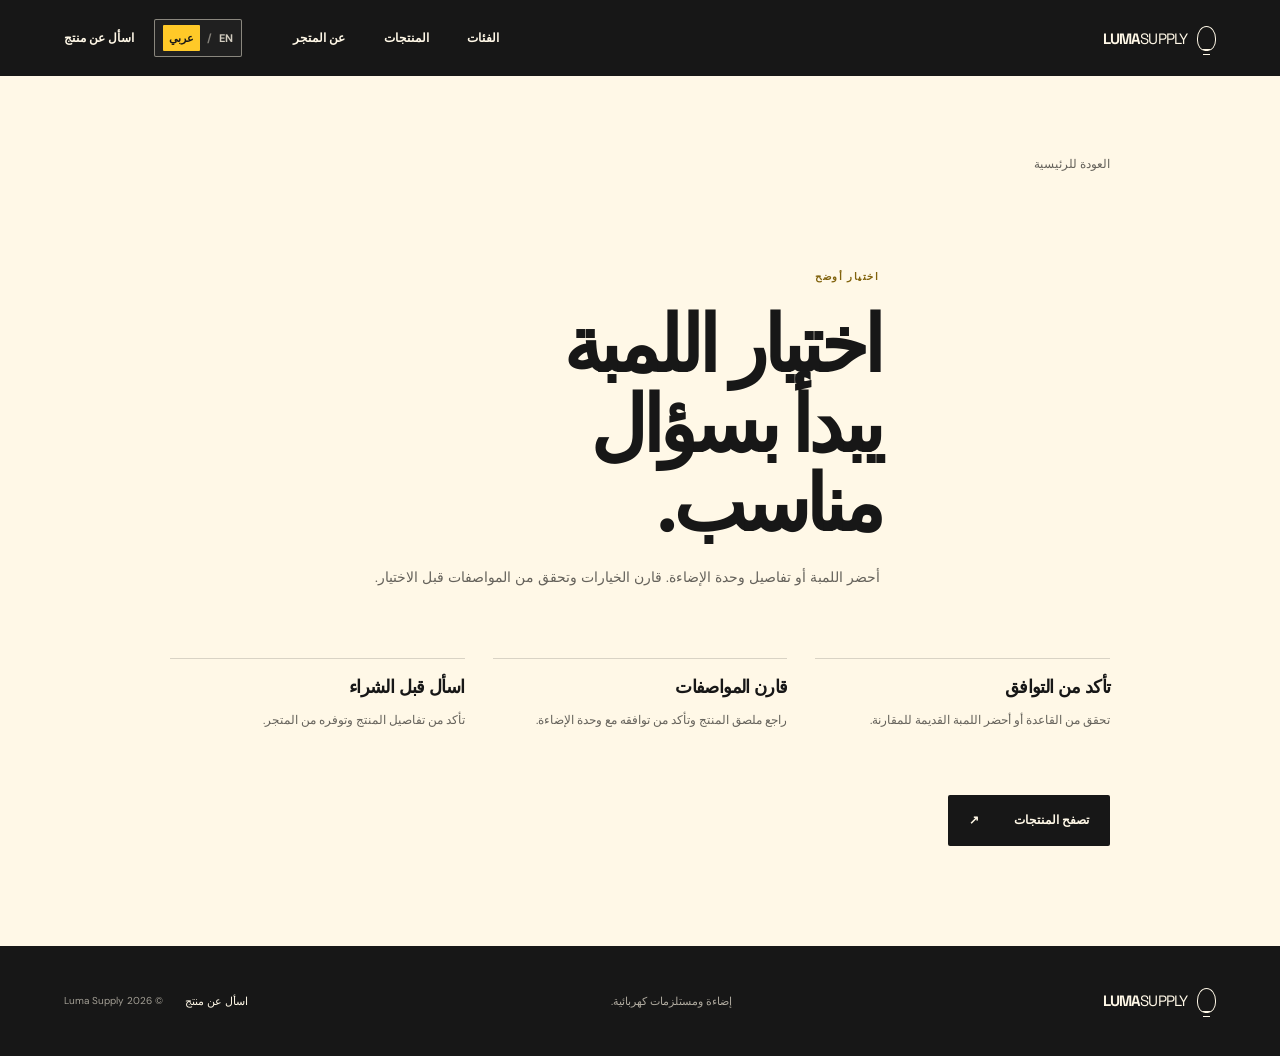
<file: about.html>
<!doctype html>
<html lang="ar" dir="rtl">
  <head>
    <meta charset="utf-8">
    <meta name="viewport" content="width=device-width, initial-scale=1">
    <meta name="theme-color" content="#ffc928">
    <title>عن المتجر | Luma Supply</title>
    <link rel="preload" href="assets/fonts/space-grotesk-latin.woff2" as="font" type="font/woff2" crossorigin>
    <link rel="preload" href="assets/fonts/dm-sans-latin.woff2" as="font" type="font/woff2" crossorigin>
    <link rel="stylesheet" href="styles.css">
    <script src="script.js" defer></script>
  </head>
  <body class="inner-page">
    <header class="site-header inner-header">
      <a class="wordmark" href="index.html" aria-label="الرئيسية | Luma Supply" data-i18n-attr="aria-label:homeLabel"><span class="wordmark-icon" aria-hidden="true"></span><span>LUMA<span class="wordmark-light">SUPPLY</span></span></a>
      <nav class="desktop-nav" aria-label="التنقل الرئيسي" data-i18n-attr="aria-label:navLabel"><a href="categories.html" data-i18n="navCategories">الفئات</a><a href="products.html" data-i18n="navProducts">المنتجات</a><a href="about.html" data-i18n="navAbout">عن المتجر</a></nav>
      <div class="header-actions"><button class="language-toggle" type="button" aria-label="Switch language to English" aria-pressed="false" data-i18n-attr="aria-label:languageLabel"><span class="language-current" aria-hidden="true">عربي</span><span class="language-divider" aria-hidden="true">/</span><span class="language-next" aria-hidden="true">EN</span></button><a class="header-link" href="contact.html" data-i18n="navContact">اسأل عن منتج <span aria-hidden="true">↗</span></a></div>
      <button class="menu-toggle" type="button" aria-expanded="false" aria-controls="mobile-nav" aria-label="فتح القائمة" data-i18n-attr="aria-label:menuLabel"><span></span><span></span></button>
      <nav class="mobile-nav" id="mobile-nav" aria-label="التنقل" data-i18n-attr="aria-label:navLabel" hidden><a href="categories.html" data-i18n="navCategories">الفئات</a><a href="products.html" data-i18n="navProducts">المنتجات</a><a href="about.html" data-i18n="navAbout">عن المتجر</a><a href="contact.html" data-i18n="navContact">اسأل عن منتج</a></nav>
    </header>
    <main id="main" class="inner-main">
      <a class="back-link" href="index.html" data-i18n="backHome">العودة للرئيسية</a>
      <section class="inner-intro about-page-intro">
        <p class="eyebrow" data-i18n="aboutEyebrow">اختيار أوضح</p>
        <h1 data-i18n="aboutTitle">اختيار اللمبة<br>يبدأ بسؤال<br>مناسب.</h1>
        <p data-i18n="aboutDescription">أحضر اللمبة أو تفاصيل وحدة الإضاءة. قارن الخيارات وتحقق من المواصفات قبل الاختيار.</p>
      </section>
      <section class="about-points">
        <article><h2 data-i18n="reasonFit">تأكد من التوافق</h2><p data-i18n="guideFittingText">تحقق من القاعدة أو أحضر اللمبة القديمة للمقارنة.</p></article>
        <article><h2 data-i18n="reasonDetails">قارن المواصفات</h2><p data-i18n="guideFixtureText">راجع ملصق المنتج وتأكد من توافقه مع وحدة الإضاءة.</p></article>
        <article><h2 data-i18n="reasonAsk">اسأل قبل الشراء</h2><p data-i18n="reasonAskText">تأكد من تفاصيل المنتج وتوفره من المتجر.</p></article>
      </section>
      <a class="button button-dark" href="products.html"><span data-i18n="shopProducts">تسوّق المنتجات</span><span aria-hidden="true">↗</span></a>
    </main>
    <footer class="site-footer inner-footer"><a class="wordmark footer-mark" href="index.html" aria-label="الرئيسية | Luma Supply" data-i18n-attr="aria-label:homeLabel"><span class="wordmark-icon" aria-hidden="true"></span><span>LUMA<span class="wordmark-light">SUPPLY</span></span></a><p data-i18n="footerDescription">إضاءة ومستلزمات كهربائية.</p><a href="contact.html" data-i18n="navContact">اسأل عن منتج</a><small>© <span id="year"></span> Luma Supply</small></footer>
  </body>
</html>
</file>
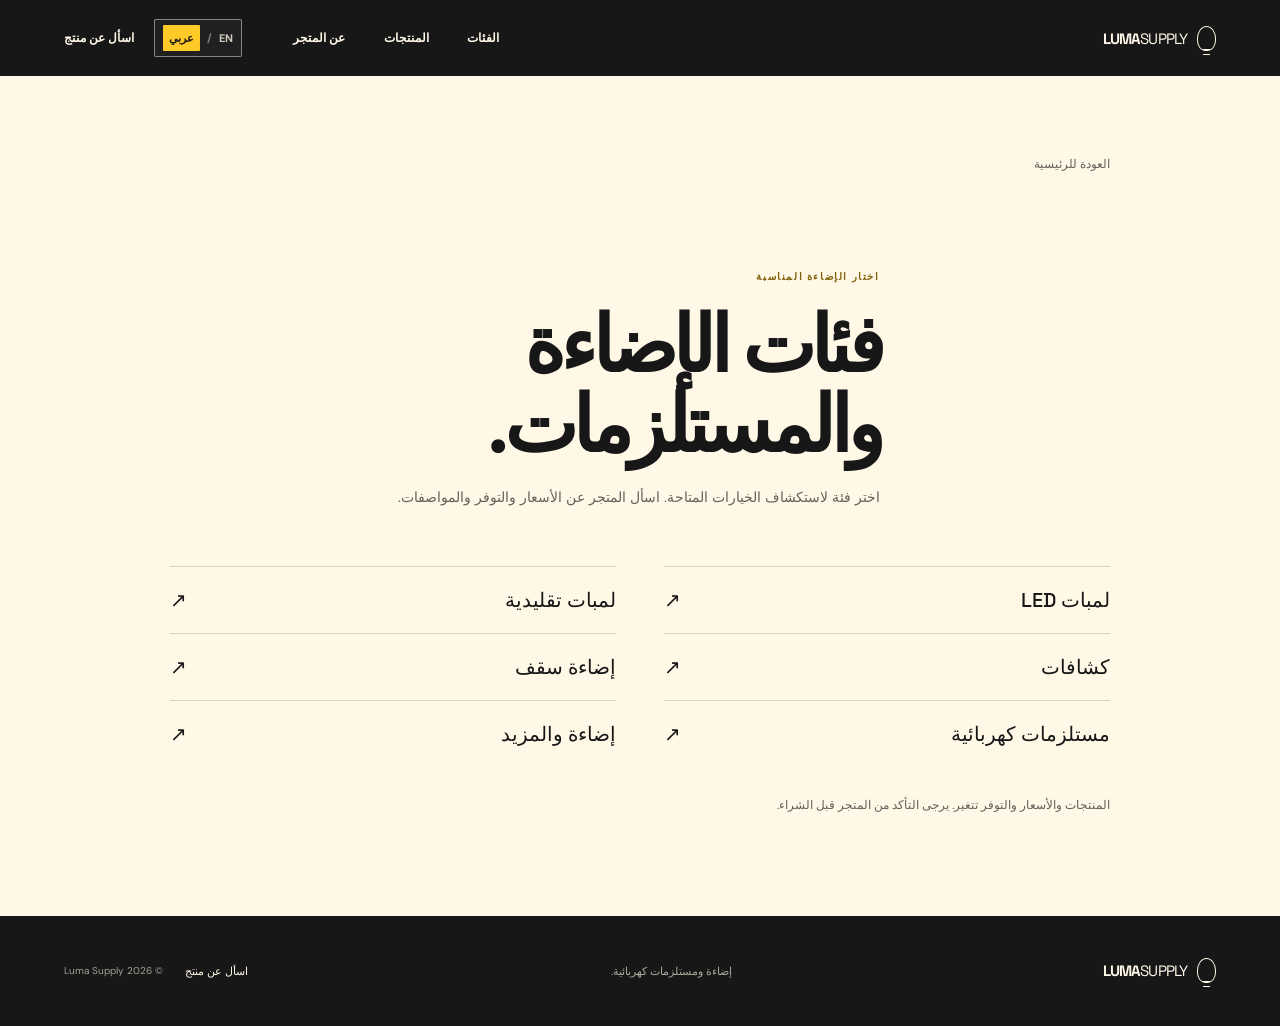
<file: categories.html>
<!doctype html>
<html lang="ar" dir="rtl">
  <head>
    <meta charset="utf-8">
    <meta name="viewport" content="width=device-width, initial-scale=1">
    <meta name="theme-color" content="#ffc928">
    <title>الفئات | Luma Supply</title>
    <link rel="preload" href="assets/fonts/space-grotesk-latin.woff2" as="font" type="font/woff2" crossorigin>
    <link rel="preload" href="assets/fonts/dm-sans-latin.woff2" as="font" type="font/woff2" crossorigin>
    <link rel="stylesheet" href="styles.css">
    <script src="script.js" defer></script>
  </head>
  <body class="inner-page">
    <header class="site-header inner-header">
      <a class="wordmark" href="index.html" aria-label="الرئيسية | Luma Supply" data-i18n-attr="aria-label:homeLabel"><span class="wordmark-icon" aria-hidden="true"></span><span>LUMA<span class="wordmark-light">SUPPLY</span></span></a>
      <nav class="desktop-nav" aria-label="التنقل الرئيسي" data-i18n-attr="aria-label:navLabel">
        <a href="categories.html" data-i18n="navCategories">الفئات</a><a href="products.html" data-i18n="navProducts">المنتجات</a><a href="about.html" data-i18n="navAbout">عن المتجر</a>
      </nav>
      <div class="header-actions"><button class="language-toggle" type="button" aria-label="Switch language to English" aria-pressed="false" data-i18n-attr="aria-label:languageLabel"><span class="language-current" aria-hidden="true">عربي</span><span class="language-divider" aria-hidden="true">/</span><span class="language-next" aria-hidden="true">EN</span></button><a class="header-link" href="contact.html" data-i18n="navContact">اسأل عن منتج <span aria-hidden="true">↗</span></a></div>
      <button class="menu-toggle" type="button" aria-expanded="false" aria-controls="mobile-nav" aria-label="فتح القائمة" data-i18n-attr="aria-label:menuLabel"><span></span><span></span></button>
      <nav class="mobile-nav" id="mobile-nav" aria-label="التنقل" data-i18n-attr="aria-label:navLabel" hidden><a href="categories.html" data-i18n="navCategories">الفئات</a><a href="products.html" data-i18n="navProducts">المنتجات</a><a href="about.html" data-i18n="navAbout">عن المتجر</a><a href="contact.html" data-i18n="navContact">اسأل عن منتج</a></nav>
    </header>
    <main id="main" class="inner-main">
      <a class="back-link" href="index.html" data-i18n="backHome">العودة للرئيسية</a>
      <section class="inner-intro">
        <p class="eyebrow" data-i18n="categoriesEyebrow">اختار الإضاءة المناسبة</p>
        <h1 data-i18n="categoriesPageTitle">فئات الإضاءة<br>والمستلزمات.</h1>
        <p data-i18n="categoriesPageDescription">اختر فئة لاستكشاف الخيارات المتاحة. اسأل المتجر عن الأسعار والتوفر والمواصفات.</p>
      </section>
      <section class="simple-category-list" aria-label="الفئات" data-i18n-attr="aria-label:categoriesEyebrow">
        <a href="products.html?category=led"><span data-i18n="categoryLed">لمبات LED</span><span aria-hidden="true">↗</span></a>
        <a href="products.html?category=traditional"><span data-i18n="categoryTraditional">لمبات تقليدية</span><span aria-hidden="true">↗</span></a>
        <a href="products.html?category=spotlights"><span data-i18n="categorySpotlights">كشافات</span><span aria-hidden="true">↗</span></a>
        <a href="products.html?category=ceiling"><span data-i18n="categoryCeiling">إضاءة سقف</span><span aria-hidden="true">↗</span></a>
        <a href="products.html?category=accessories"><span data-i18n="categoryAccessories">مستلزمات كهربائية</span><span aria-hidden="true">↗</span></a>
        <a href="products.html?category=lighting"><span data-i18n="categoryLighting">إضاءة والمزيد</span><span aria-hidden="true">↗</span></a>
      </section>
      <p class="availability-note" data-i18n="availabilityNote">المنتجات والأسعار والتوفر تتغير. يرجى التأكد من المتجر قبل الشراء.</p>
    </main>
    <footer class="site-footer inner-footer"><a class="wordmark footer-mark" href="index.html" aria-label="الرئيسية | Luma Supply" data-i18n-attr="aria-label:homeLabel"><span class="wordmark-icon" aria-hidden="true"></span><span>LUMA<span class="wordmark-light">SUPPLY</span></span></a><p data-i18n="footerDescription">إضاءة ومستلزمات كهربائية.</p><a href="contact.html" data-i18n="navContact">اسأل عن منتج</a><small>© <span id="year"></span> Luma Supply</small></footer>
  </body>
</html>
</file>
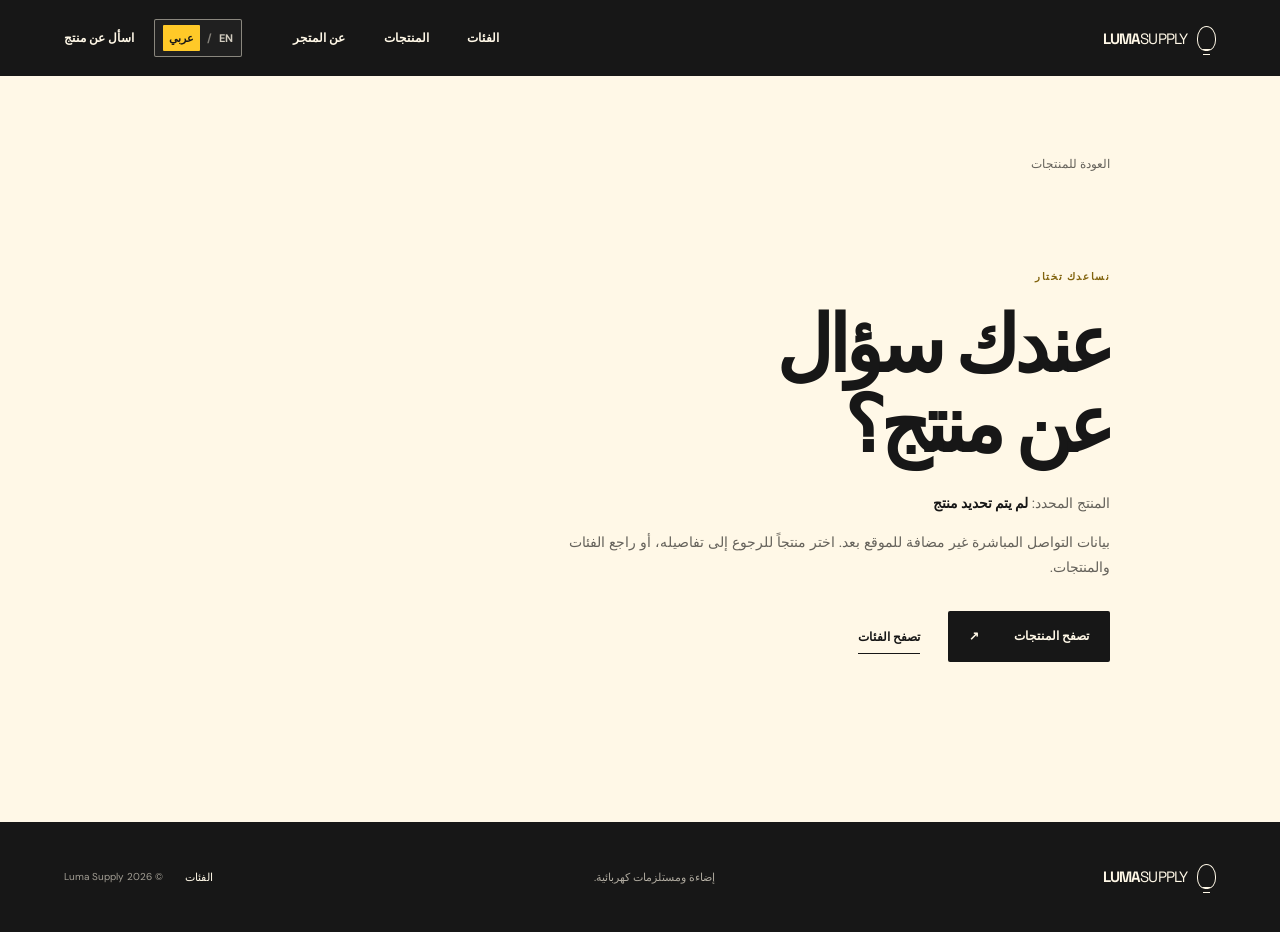
<file: contact.html>
<!doctype html>
<html lang="ar" dir="rtl">
  <head>
    <meta charset="utf-8">
    <meta name="viewport" content="width=device-width, initial-scale=1">
    <meta name="theme-color" content="#ffc928">
    <title>استفسار عن منتج | Luma Supply</title>
    <link rel="preload" href="assets/fonts/space-grotesk-latin.woff2" as="font" type="font/woff2" crossorigin>
    <link rel="preload" href="assets/fonts/dm-sans-latin.woff2" as="font" type="font/woff2" crossorigin>
    <link rel="stylesheet" href="styles.css">
    <script src="script.js" defer></script>
  </head>
  <body class="inner-page">
    <header class="site-header inner-header">
      <a class="wordmark" href="index.html" aria-label="الرئيسية | Luma Supply" data-i18n-attr="aria-label:homeLabel"><span class="wordmark-icon" aria-hidden="true"></span><span>LUMA<span class="wordmark-light">SUPPLY</span></span></a>
      <nav class="desktop-nav" aria-label="التنقل الرئيسي" data-i18n-attr="aria-label:navLabel"><a href="categories.html" data-i18n="navCategories">الفئات</a><a href="products.html" data-i18n="navProducts">المنتجات</a><a href="about.html" data-i18n="navAbout">عن المتجر</a></nav>
      <div class="header-actions"><button class="language-toggle" type="button" aria-label="Switch language to English" aria-pressed="false" data-i18n-attr="aria-label:languageLabel"><span class="language-current" aria-hidden="true">عربي</span><span class="language-divider" aria-hidden="true">/</span><span class="language-next" aria-hidden="true">EN</span></button><a class="header-link" href="contact.html" data-i18n="navContact">اسأل عن منتج <span aria-hidden="true">↗</span></a></div>
      <button class="menu-toggle" type="button" aria-expanded="false" aria-controls="mobile-nav" aria-label="فتح القائمة" data-i18n-attr="aria-label:menuLabel"><span></span><span></span></button>
      <nav class="mobile-nav" id="mobile-nav" aria-label="التنقل" data-i18n-attr="aria-label:navLabel" hidden><a href="categories.html" data-i18n="navCategories">الفئات</a><a href="products.html" data-i18n="navProducts">المنتجات</a><a href="about.html" data-i18n="navAbout">عن المتجر</a><a href="contact.html" data-i18n="navContact">اسأل عن منتج</a></nav>
    </header>
    <main id="main" class="inner-main">
      <a class="back-link" href="products.html" data-i18n="backProducts">العودة للمنتجات</a>
      <section class="contact-page">
        <p class="eyebrow" data-i18n="contactEyebrow">نساعدك تختار</p>
        <h1 data-i18n="contactTitle">عندك سؤال<br>عن منتج؟</h1>
        <p class="contact-product-line"><span data-i18n="selectedProduct">المنتج المحدد</span>: <strong id="contact-product" data-i18n="noProductSelected">لم يتم تحديد منتج</strong></p>
        <p data-i18n="contactPageDescription">بيانات التواصل المباشرة غير مضافة للموقع بعد. اختر منتجاً للرجوع إلى تفاصيله، أو راجع الفئات والمنتجات.</p>
        <div class="page-actions"><a class="button button-dark" href="products.html"><span data-i18n="browseProducts">تصفح المنتجات</span><span aria-hidden="true">↗</span></a><a class="text-link" href="categories.html" data-i18n="browseCategories">تصفح الفئات <span aria-hidden="true">↗</span></a></div>
      </section>
    </main>
    <footer class="site-footer inner-footer"><a class="wordmark footer-mark" href="index.html" aria-label="الرئيسية | Luma Supply" data-i18n-attr="aria-label:homeLabel"><span class="wordmark-icon" aria-hidden="true"></span><span>LUMA<span class="wordmark-light">SUPPLY</span></span></a><p data-i18n="footerDescription">إضاءة ومستلزمات كهربائية.</p><a href="categories.html" data-i18n="navCategories">الفئات</a><small>© <span id="year"></span> Luma Supply</small></footer>
  </body>
</html>
</file>
<file: styles.css>
@font-face {
  font-family: "DM Sans";
  font-style: normal;
  font-weight: 400 700;
  font-display: swap;
  src: url("assets/fonts/dm-sans-latin.woff2") format("woff2");
}

@font-face {
  font-family: "Space Grotesk";
  font-style: normal;
  font-weight: 400 700;
  font-display: swap;
  src: url("assets/fonts/space-grotesk-latin.woff2") format("woff2");
}

:root {
  color-scheme: light;
  --yellow: #ffc928;
  --gold: #f5a900;
  --cream: #fff8e7;
  --ink: #171717;
  --white: #fff;
  --muted: #65625b;
  --line: rgb(23 23 23 / 16%);
  --display: "Space Grotesk", "Arial", sans-serif;
  --body: "DM Sans", "Arial", sans-serif;
  --radius: 2px;
}

* { box-sizing: border-box; }
html { scroll-behavior: smooth; }
html {
  scrollbar-color: var(--gold) var(--ink);
  scrollbar-width: thin;
}
html::-webkit-scrollbar { width: 10px; }
html::-webkit-scrollbar-track { background: var(--ink); }
html::-webkit-scrollbar-thumb {
  border: 2px solid var(--ink);
  border-radius: 999px;
  background: var(--yellow);
}
body {
  margin: 0;
  background: var(--cream);
  color: var(--ink);
  font-family: var(--body);
  -webkit-font-smoothing: antialiased;
}
a { color: inherit; text-decoration: none; }
button { font: inherit; }
img { display: block; width: 100%; }
.sr-only, .skip-link:not(:focus) {
  position: absolute;
  width: 1px;
  height: 1px;
  padding: 0;
  margin: -1px;
  overflow: hidden;
  clip: rect(0, 0, 0, 0);
  white-space: nowrap;
  border: 0;
}
.skip-link:focus {
  position: fixed;
  inset: 12px auto auto 12px;
  z-index: 20;
  padding: 12px 16px;
  background: var(--yellow);
  color: var(--ink);
}

.scrollbar-art {
  --scrollbar-top: 42px;
  --scrollbar-bottom: 42px;
  position: fixed;
  z-index: 6;
  top: var(--scrollbar-top);
  right: 13px;
  bottom: var(--scrollbar-bottom);
  width: 22px;
  pointer-events: none;
}
.scrollbar-track, .scrollbar-progress {
  position: absolute;
  top: 0;
  bottom: 0;
  left: 10px;
  width: 2px;
  border-radius: 2px;
}
.scrollbar-track {
  background: rgb(255 248 231 / 28%);
}
.scrollbar-progress {
  bottom: auto;
  height: 100%;
  transform: scaleY(0);
  transform-origin: top;
  background: var(--yellow);
  box-shadow: 0 0 12px rgb(255 201 40 / 70%);
  animation: scroll-line-fill linear both;
  animation-timeline: scroll(root block);
  animation-range: 0% 91%;
}
.scrollbar-bulb {
  position: absolute;
  top: 0;
  left: 1px;
  display: grid;
  place-items: center;
  width: 20px;
  height: 28px;
  border: 1px solid rgb(255 248 231 / 76%);
  border-radius: 50% 50% 45% 45%;
  background: radial-gradient(ellipse at 38% 30%, #fff8df 0 10%, var(--yellow) 48%, var(--gold) 100%);
  box-shadow: 0 0 10px rgb(255 201 40 / 62%), 0 0 24px rgb(255 201 40 / 30%);
  animation: scroll-bulb-travel linear both;
  animation-timeline: scroll(root block);
  animation-range: 0% 91%;
}
.scrollbar-bulb::after {
  content: "";
  position: absolute;
  bottom: -5px;
  width: 8px;
  height: 5px;
  border-radius: 1px 1px 2px 2px;
  background: repeating-linear-gradient(0deg, #5e4510 0 1px, #b27b05 1px 2px);
}
.scrollbar-filament {
  width: 4px;
  height: 9px;
  border-right: 1px solid #fff9db;
  border-left: 1px solid #fff9db;
  filter: drop-shadow(0 0 2px #fff3ae);
}
@keyframes scroll-line-fill {
  to { transform: scaleY(1); }
}
@keyframes scroll-bulb-travel {
  to { transform: translateY(calc(100dvh - var(--scrollbar-top) - var(--scrollbar-bottom) - 28px)); }
}

.site-header {
  position: absolute;
  z-index: 5;
  inset: 0 0 auto;
  display: grid;
  grid-template-columns: 1fr auto auto;
  column-gap: clamp(20px, 2vw, 30px);
  align-items: center;
  min-height: 76px;
  padding: 0 clamp(22px, 5vw, 76px);
  color: var(--cream);
}
.wordmark {
  display: inline-flex;
  align-items: center;
  gap: 10px;
  width: max-content;
  font: 700 15px var(--display);
  letter-spacing: -.06em;
}
.wordmark-light { font-weight: 400; }
.wordmark-icon {
  width: 19px;
  height: 25px;
  border: 1.5px solid currentColor;
  border-radius: 50% 50% 43% 43%;
  position: relative;
}
.wordmark-icon::after {
  content: "";
  position: absolute;
  left: 5px;
  bottom: -5px;
  width: 7px;
  height: 4px;
  border-top: 1.5px solid currentColor;
  border-bottom: 1.5px solid currentColor;
}
.wordmark img { width: 170px; height: auto; }
.desktop-nav {
  display: flex;
  gap: clamp(22px, 3vw, 48px);
  padding-inline-end: clamp(18px, 2vw, 28px);
}
.header-actions {
  display: flex;
  align-items: center;
  justify-self: end;
  gap: 20px;
}
.desktop-nav a, .header-link {
  font-size: 12px;
  font-weight: 600;
  transition: opacity .2s ease;
}
.desktop-nav a:hover, .header-link:hover { opacity: .58; }
.header-link { justify-self: end; }
.header-link span { margin-left: 8px; }
.language-toggle {
  display: inline-flex;
  align-items: center;
  justify-content: center;
  gap: 7px;
  min-width: 88px;
  min-height: 38px;
  padding: 3px 7px;
  border: 1px solid rgb(255 248 231 / 48%);
  border-radius: var(--radius);
  color: inherit;
  background: rgb(255 255 255 / 4%);
  cursor: pointer;
  font-size: 11px;
  font-weight: 700;
  direction: ltr;
  transition:
    border-color .25s cubic-bezier(.16, 1, .3, 1),
    background-color .25s cubic-bezier(.16, 1, .3, 1),
    transform .25s cubic-bezier(.16, 1, .3, 1);
}
.language-toggle:hover { border-color: var(--yellow); }
.language-toggle:active { transform: scale(.98); }
.language-toggle:focus-visible {
  outline: 2px solid var(--yellow);
  outline-offset: 3px;
}
.language-current {
  display: grid;
  min-width: 34px;
  height: 26px;
  padding: 0 6px;
  place-items: center;
  border-radius: 1px;
  background: var(--yellow);
  color: var(--ink);
}
.language-next { opacity: .8; }
.language-divider { opacity: .45; }
.language-copy-enter {
  animation: language-copy-enter 360ms cubic-bezier(.16, 1, .3, 1) both;
}
@keyframes language-copy-enter {
  from {
    opacity: 0;
    transform: translateY(7px);
  }
  to {
    opacity: 1;
    transform: translateY(0);
  }
}
.menu-toggle, .mobile-nav { display: none; }

.story {
  position: relative;
  height: 245vh;
  min-height: 1700px;
  background: var(--cream);
  view-timeline-name: --story;
  view-timeline-axis: block;
}
.story-pin {
  position: sticky;
  top: 0;
  height: 100vh;
  min-height: 620px;
  overflow: hidden;
  isolation: isolate;
  background: var(--yellow);
  animation: scene-color linear both;
  animation-timeline: --story;
}

.lab-scene {
  position: absolute;
  inset: 0;
  overflow: hidden;
  background:
    radial-gradient(ellipse at 74% 44%, rgb(200 143 57 / 25%), transparent 25%),
    radial-gradient(ellipse at 12% 35%, rgb(116 89 56 / 25%), transparent 40%),
    linear-gradient(110deg, #211d18, #393026 58%, #1a1917);
  animation: scene-reveal linear both;
  animation-timeline: --story;
  animation-range: entry 0% exit 100%;
}
.lab-wall {
  position: absolute;
  inset: 0 0 18%;
  opacity: .46;
  background:
    repeating-linear-gradient(90deg, transparent 0 12%, rgb(222 193 141 / 9%) 12.1% 12.3%, transparent 12.5% 24%),
    repeating-linear-gradient(0deg, transparent 0 24%, rgb(222 193 141 / 10%) 24.2% 24.5%, transparent 24.7% 50%),
    linear-gradient(90deg, #241f19, #3c3328 50%, #201e1a);
}
.lab-window {
  position: absolute;
  top: 12%;
  right: 12%;
  width: 22%;
  height: 31%;
  border: 8px solid rgb(20 18 15 / 78%);
  background: linear-gradient(135deg, rgb(251 199 106 / 14%), transparent 75%);
  box-shadow: inset 0 0 50px #171512, 0 0 30px rgb(0 0 0 / 35%);
}
.lab-window::before, .lab-window::after {
  content: "";
  position: absolute;
  background: rgb(20 18 15 / 78%);
}
.lab-window::before { width: 5px; inset: 0 50%; }
.lab-window::after { height: 5px; inset: 50% 0; }
.lab-shelf {
  position: absolute;
  right: 4%;
  top: 47%;
  width: 45%;
  height: 8px;
  background: #171614;
  box-shadow: 0 9px 16px rgb(0 0 0 / 46%);
}
.tesla-coil {
  position: absolute;
  bottom: 20%;
  width: 54px;
  height: 210px;
  border: 5px solid #171614;
  border-radius: 28px 28px 4px 4px;
  background: repeating-linear-gradient(0deg, #55432e 0 5px, #171614 6px 9px);
  box-shadow: 0 10px 24px rgb(0 0 0 / 35%);
}
.tesla-coil::before {
  content: "";
  position: absolute;
  top: -19px;
  left: -22px;
  width: 85px;
  height: 18px;
  border-radius: 50%;
  background: #766044;
  border: 5px solid #171614;
}
.coil-one { left: 7%; transform: scale(.8); }
.coil-two { right: 8%; transform: scale(.62); opacity: .55; }
.workbench {
  position: absolute;
  z-index: 1;
  left: 0;
  right: 0;
  bottom: 0;
  height: 19%;
  background: linear-gradient(180deg, #342a1d, #171513 40%);
  box-shadow: 0 -18px 38px rgb(15 14 12 / 38%);
}
.workbench::before {
  content: "";
  position: absolute;
  inset: 0 0 auto;
  height: 8px;
  background: #735a36;
}
.hero-bulb {
  position: absolute;
  z-index: 3;
  top: 22%;
  left: 52%;
  width: clamp(135px, 21vw, 255px);
  aspect-ratio: .64;
  display: flex;
  align-items: center;
  flex-direction: column;
  transform-origin: 50% 48%;
  animation: bulb-journey linear both;
  animation-timeline: --story;
  animation-range: entry 0% exit 100%;
}
.bulb-glass {
  position: relative;
  display: block;
  width: 100%;
  height: 73%;
  margin-top: 7%;
  border: 2px solid rgb(255 240 201 / 74%);
  border-radius: 49% 49% 45% 45% / 42% 42% 57% 57%;
  background:
    radial-gradient(ellipse at 48% 64%, rgb(255 222 119 / 23%), transparent 38%),
    linear-gradient(110deg, rgb(255 255 255 / 28%), transparent 24% 72%, rgb(255 239 201 / 21%));
  box-shadow: inset 0 0 18px rgb(255 244 212 / 24%), 0 0 46px rgb(255 185 50 / 14%);
  animation: bulb-ignite linear both;
  animation-timeline: --story;
  animation-range: entry 0% exit 100%;
}
.bulb-glass::before {
  content: "";
  position: absolute;
  left: 33%;
  right: 33%;
  bottom: -11%;
  height: 23%;
  border-radius: 8px;
  background: repeating-linear-gradient(0deg, #746042 0 3px, #302820 4px 6px);
}
.filament {
  position: absolute;
  left: 48%;
  top: 51%;
  width: 17%;
  height: 31%;
  border: 2px solid #ffe6a0;
  border-top: 0;
  border-bottom: 0;
  filter: drop-shadow(0 0 5px #ffcf52);
  transform: translate(-50%, -50%);
}
.filament::before, .filament::after {
  content: "";
  position: absolute;
  width: 90%;
  left: 5%;
  border-top: 2px solid #ffe6a0;
}
.filament::before { top: 0; }
.filament::after { bottom: 0; }
.bulb-neck {
  width: 34%;
  height: 8%;
  background: linear-gradient(90deg, #6d5940, #d0a964 48%, #57462f);
  border-radius: 2px;
}
.bulb-base {
  width: 38%;
  height: 12%;
  background: repeating-linear-gradient(0deg, #645139 0 3px, #211d18 4px 6px);
  border-radius: 1px 1px 7px 7px;
}
.light-wash {
  position: absolute;
  z-index: 2;
  inset: 0;
  pointer-events: none;
  background: radial-gradient(ellipse at 63% 51%, rgb(255 201 40 / 0%), transparent 26%);
  mix-blend-mode: screen;
  animation: glow-expand linear both;
  animation-timeline: --story;
  animation-range: entry 0% exit 100%;
}
.hero-copy {
  position: absolute;
  z-index: 4;
  left: clamp(24px, 8.3vw, 128px);
  top: 50%;
  width: min(43%, 560px);
  transform: translateY(-45%);
  color: var(--cream);
  animation: copy-exit linear both;
  animation-timeline: --story;
  animation-range: entry 0% exit 100%;
}
.eyebrow {
  margin: 0 0 22px;
  font-size: 10px;
  font-weight: 700;
  letter-spacing: .16em;
  line-height: 1.4;
  text-transform: uppercase;
}
.hero-copy h1, h2 {
  margin: 0;
  font-family: var(--display);
  font-weight: 600;
  letter-spacing: -.075em;
  line-height: .96;
}
.hero-copy h1 { font-size: clamp(48px, 6.7vw, 92px); }
.hero-copy h1 span { color: var(--yellow); }
.hero-description {
  max-width: 360px;
  margin: 26px 0 27px;
  color: rgb(255 248 231 / 82%);
  font-size: 14px;
  line-height: 1.7;
}
.button {
  min-height: 51px;
  display: inline-flex;
  align-items: center;
  justify-content: center;
  gap: 35px;
  padding: 0 20px;
  border: 1px solid transparent;
  border-radius: var(--radius);
  font-size: 12px;
  font-weight: 700;
  transition: transform .2s ease, background-color .2s ease;
}
.button:hover { transform: translateY(-2px); }
.button:active { transform: translateY(1px) scale(.99); }
.button-dark { color: var(--cream); background: var(--ink); }
.button-dark:hover { background: #333; }
.button-light { color: var(--ink); background: var(--cream); }
.button-light:hover { background: var(--white); }
.section-pad { padding: clamp(86px, 12vw, 168px) clamp(22px, 8.3vw, 128px); }
.categories { background: var(--cream); }
.section-heading { margin: 0 0 64px; }
.section-heading .eyebrow, .featured-intro .eyebrow, .approach-copy .eyebrow, .contact-copy .eyebrow { color: #80620c; }
.section-heading h2, .featured-intro h2, .approach-copy h2, .reasons h2, .contact h2 {
  font-size: clamp(42px, 6vw, 77px);
}
.category-grid {
  display: grid;
  grid-template-columns: 1.15fr .85fr 1fr;
  grid-template-rows: repeat(3, 280px);
  gap: 14px;
}
.category-item {
  position: relative;
  overflow: hidden;
  background: #d7c7a2;
  min-width: 0;
}
.category-item::after {
  content: "";
  position: absolute;
  inset: 35% 0 0;
  background: linear-gradient(transparent, rgb(16 15 13 / 75%));
}
.category-item img {
  height: 100%;
  object-fit: cover;
  transition: transform .7s cubic-bezier(.2, .7, .3, 1);
}
.category-item:hover img { transform: scale(1.045); }
.category-feature { grid-column: span 2; grid-row: span 2; }
.category-accessories { grid-column: span 1; }
.category-number, .category-detail, .category-name { position: absolute; z-index: 1; color: var(--white); }
.category-number { top: 18px; left: 19px; font-size: 10px; }
.category-detail {
  left: 20px;
  right: 18px;
  bottom: 56px;
  max-width: 290px;
  color: rgb(255 255 255 / 84%);
  font-size: 11px;
  line-height: 1.5;
  opacity: 0;
  transform: translateY(6px);
  transition: opacity .25s ease, transform .25s ease;
}
.category-item:hover .category-detail,
.category-item:focus-visible .category-detail { opacity: 1; transform: translateY(0); }
.category-name {
  left: 20px;
  right: 18px;
  bottom: 20px;
  display: flex;
  justify-content: space-between;
  align-items: center;
  font-family: var(--display);
  font-size: clamp(18px, 2vw, 25px);
  font-weight: 500;
  letter-spacing: -.04em;
}

.featured {
  display: grid;
  grid-template-columns: .7fr 1.3fr;
  gap: clamp(48px, 8vw, 120px);
  background: var(--yellow);
}
.featured-intro { position: sticky; top: 120px; align-self: start; }
.featured-intro .eyebrow { color: #604900; }
.featured-intro > p:last-child {
  max-width: 290px;
  margin: 23px 0 0;
  font-size: 14px;
  line-height: 1.7;
}
.product-grid { display: grid; grid-template-columns: repeat(2, minmax(0, 1fr)); gap: 42px 18px; }
.product { min-width: 0; }
.product-image {
  position: relative;
  display: block;
  aspect-ratio: .91;
  overflow: hidden;
  background: rgb(255 248 231 / 55%);
}
.product-image img {
  height: 100%;
  object-fit: cover;
  transition: transform .65s cubic-bezier(.2, .7, .3, 1);
}
.product-image:hover img { transform: scale(1.04); }
.product-arrow {
  position: absolute;
  right: 12px;
  bottom: 12px;
  width: 37px;
  height: 37px;
  display: grid;
  place-items: center;
  background: var(--cream);
  border-radius: 50%;
  font-size: 16px;
  transition: transform .2s ease;
}
.product-image:hover .product-arrow { transform: rotate(45deg); }
.product-info { display: flex; justify-content: space-between; gap: 8px; padding: 15px 0 10px; }
.product-info h3 { margin: 0; font: 600 16px var(--display); letter-spacing: -.04em; }
.product-info p { margin: 6px 0 0; color: #514721; font-size: 11px; }
.product-price { flex: 0 0 auto; padding-top: 2px; font-size: 10px; font-weight: 600; }
.product-link {
  display: flex;
  justify-content: space-between;
  padding: 11px 0 0;
  border-top: 1px solid rgb(23 23 23 / 29%);
  font-size: 11px;
  font-weight: 700;
}
.product-details {
  margin: 0 0 12px;
  border-top: 1px solid rgb(23 23 23 / 18%);
}
.product-details summary {
  display: flex;
  align-items: center;
  justify-content: space-between;
  gap: 12px;
  padding: 11px 0;
  cursor: pointer;
  list-style: none;
  font-size: 11px;
  font-weight: 600;
}
.product-details summary::-webkit-details-marker { display: none; }
.product-details summary::after {
  content: "+";
  font: 400 18px var(--display);
  transition: transform .2s ease;
}
.product-details[open] summary::after { transform: rotate(45deg); }
.product-details p {
  max-width: 38ch;
  margin: -2px 0 12px;
  color: #514721;
  font-size: 11px;
  line-height: 1.65;
}
.product-details:focus-within summary { outline: 2px solid var(--ink); outline-offset: 3px; }

.selection-guide {
  display: grid;
  grid-template-columns: .9fr 1.1fr;
  gap: clamp(42px, 9vw, 130px);
  background: var(--cream);
}
.guide-heading h2 {
  max-width: 540px;
  font-size: clamp(42px, 5.7vw, 72px);
}
.guide-heading .eyebrow { color: #80620c; }
.guide-list { align-self: center; }
.guide-item {
  display: grid;
  grid-template-columns: 46px 1fr;
  gap: 16px;
  padding: 20px 0;
  border-top: 1px solid var(--line);
}
.guide-index {
  padding-top: 3px;
  color: #80620c;
  font-size: 10px;
}
.guide-item h3 {
  margin: 0;
  font: 600 18px var(--display);
  letter-spacing: -.04em;
}
.guide-item p {
  max-width: 42ch;
  margin: 7px 0 0;
  color: var(--muted);
  font-size: 12px;
  line-height: 1.7;
}
.guide-link {
  display: inline-flex;
  align-items: center;
  gap: 22px;
  margin: 16px 0 0 62px;
  padding: 11px 14px;
  background: var(--yellow);
  font-size: 11px;
  font-weight: 700;
  transition: background-color .2s ease, transform .2s ease;
}
.guide-link:hover { background: var(--gold); transform: translateY(-2px); }

.approach {
  display: grid;
  grid-template-columns: 1.12fr .88fr;
  min-height: 620px;
  background: var(--cream);
}
.approach-art { position: relative; min-height: 560px; overflow: hidden; background: #77664b; }
.approach-art img { height: 100%; min-height: 560px; object-fit: cover; }
.approach-art::after {
  content: "";
  position: absolute;
  inset: 48% 0 0;
  background: linear-gradient(transparent, rgb(20 18 15 / 52%));
}
.art-caption { position: absolute; z-index: 1; left: 34px; bottom: 30px; color: white; font-size: 12px; }
.approach-copy {
  align-self: center;
  padding: 90px clamp(36px, 8vw, 120px);
}
.approach-copy h2 { font-size: clamp(40px, 5vw, 66px); }
.approach-copy > p:not(.eyebrow) {
  max-width: 370px;
  margin: 25px 0 26px;
  color: var(--muted);
  font-size: 13px;
  line-height: 1.8;
}
.text-link { display: inline-flex; gap: 20px; align-items: center; padding-bottom: 8px; border-bottom: 1px solid var(--ink); font-size: 12px; font-weight: 700; }

.reasons {
  display: grid;
  grid-template-columns: .8fr 1.2fr;
  gap: clamp(48px, 10vw, 150px);
  background: #f2e7ca;
}
.reasons-heading p {
  max-width: 280px;
  margin: 24px 0 0;
  color: var(--muted);
  font-size: 13px;
  line-height: 1.7;
}
.reason-list { display: grid; grid-template-columns: repeat(3, 1fr); align-self: end; gap: 20px; }
.reason { padding-top: 15px; border-top: 1px solid var(--line); }
.reason-index { font-size: 10px; color: #80620c; }
.reason h3 { margin: 28px 0 10px; font: 600 18px var(--display); letter-spacing: -.04em; }
.reason p { margin: 0; color: var(--muted); font-size: 12px; line-height: 1.65; }

.contact {
  display: flex;
  align-items: end;
  justify-content: space-between;
  gap: 38px;
  padding: clamp(80px, 11vw, 145px) clamp(22px, 8.3vw, 128px);
  background: var(--gold);
}
.contact-copy { max-width: 630px; }
.contact-copy .eyebrow { color: #4a3500; }
.contact-copy > p:last-child { max-width: 470px; margin: 24px 0 0; color: #3e310f; font-size: 13px; line-height: 1.7; }
.site-footer {
  display: grid;
  grid-template-columns: 1fr 1fr auto auto;
  align-items: center;
  gap: 22px;
  min-height: 110px;
  padding: 24px clamp(22px, 5vw, 76px);
  background: var(--ink);
  color: var(--cream);
}
.site-footer p, .site-footer a:not(.wordmark) { font-size: 11px; }
.site-footer p { color: rgb(255 248 231 / 65%); }
.site-footer small { color: rgb(255 248 231 / 60%); font-size: 10px; }

@keyframes scene-color {
  0%, 42% { background-color: #211d18; }
  77%, 100% { background-color: var(--yellow); }
}
@keyframes scene-reveal {
  0%, 43% { opacity: 1; }
  84%, 100% { opacity: 0; }
}
@keyframes bulb-journey {
  0% { transform: translate(-15%, 28%) scale(.67) rotate(0deg); }
  26% { transform: translate(-15%, 8%) scale(.88) rotate(0deg); }
  59% { transform: translate(-15%, 0) scale(1.14) rotate(0deg); }
  82% { transform: translate(-50%, -4%) scale(1.05) rotate(180deg); }
  100% { transform: translate(-50%, -4%) scale(.88) rotate(180deg); }
}
@keyframes bulb-ignite {
  0%, 20% { background-color: rgb(255 238 192 / 4%); box-shadow: inset 0 0 18px rgb(255 244 212 / 24%), 0 0 46px rgb(255 185 50 / 14%); }
  34%, 100% { background-color: rgb(255 224 147 / 48%); box-shadow: inset 0 0 40px rgb(255 248 221 / 88%), 0 0 120px 38px rgb(255 188 42 / 72%); }
}
@keyframes glow-expand {
  0%, 24% { background: radial-gradient(ellipse at 63% 51%, rgb(255 201 40 / 0%), transparent 26%); }
  47% { background: radial-gradient(ellipse at 63% 51%, rgb(255 201 40 / 42%), transparent 48%); }
  82%, 100% { background: radial-gradient(ellipse at 50% 48%, rgb(255 201 40 / 20%), transparent 67%); }
}
@keyframes copy-exit {
  0%, 50% { opacity: 1; transform: translateY(-45%); }
  80%, 100% { opacity: 0; transform: translateY(-52%); }
}

@media (max-width: 800px) {
  .scrollbar-art {
    --scrollbar-top: 78px;
    --scrollbar-bottom: 28px;
    right: 4px;
    width: 18px;
  }
  .scrollbar-progress, .scrollbar-bulb { animation-range: 0% 94%; }
  .scrollbar-track, .scrollbar-progress { left: 8px; }
  .scrollbar-bulb { left: 0; width: 18px; }
  .site-header { grid-template-columns: 1fr auto auto; column-gap: 12px; min-height: 68px; }
  .desktop-nav, .header-link { display: none; }
  .header-actions { gap: 0; }
  .language-toggle { min-width: 82px; }
  .menu-toggle {
    display: flex;
    flex-direction: column;
    justify-content: center;
    gap: 5px;
    width: 42px;
    height: 42px;
    padding: 10px;
    border: 0;
    background: transparent;
  }
  .menu-toggle span:not(.sr-only) { width: 21px; height: 1.5px; background: currentColor; }
  .mobile-nav {
    position: absolute;
    top: 60px;
    left: 16px;
    right: 16px;
    padding: 12px 20px;
    background: var(--cream);
    color: var(--ink);
    box-shadow: 0 12px 35px rgb(23 23 23 / 16%);
  }
  .mobile-nav:not([hidden]) { display: grid; }
  .mobile-nav a { padding: 13px 0; border-bottom: 1px solid var(--line); font-size: 13px; }
  .mobile-nav a:last-child { border-bottom: 0; }
  .story { height: 190svh; min-height: 1240px; }
  .story-pin {
    position: sticky;
    top: 0;
    height: 100svh;
    min-height: 650px;
    background: var(--yellow);
  }
  .hero-copy {
    top: 23%;
    left: 26px;
    width: 75%;
    transform: none;
  }
  .hero-copy h1 { font-size: clamp(48px, 12vw, 72px); }
  .hero-description { max-width: 280px; margin: 18px 0 21px; font-size: 13px; }
  .hero-bulb {
    top: auto;
    bottom: 9%;
    left: auto;
    right: 11%;
    width: clamp(110px, 31vw, 175px);
    transform: none;
  }
  .bulb-glass { background-color: rgb(255 224 147 / 30%); box-shadow: inset 0 0 28px rgb(255 248 221 / 80%), 0 0 55px 16px rgb(255 188 42 / 40%); }
  .tesla-coil { bottom: 13%; transform: scale(.58); }
  .coil-two { display: none; }
  .lab-window { top: 14%; right: 7%; width: 31%; height: 23%; }
  .story-note { display: none; }
  .section-pad { padding: 82px 22px; }
  .section-heading { margin-bottom: 35px; }
  .category-grid { grid-template-columns: repeat(2, minmax(0, 1fr)); grid-template-rows: 280px 220px 220px; gap: 9px; }
  .category-feature { grid-row: auto; grid-column: span 2; }
  .category-last { grid-column: auto; }
  .category-name { left: 14px; right: 12px; bottom: 14px; font-size: 17px; }
  .category-number { top: 14px; left: 14px; }
  .category-detail {
    left: 14px;
    right: 12px;
    bottom: 43px;
    font-size: 10px;
    opacity: 1;
    transform: none;
    text-shadow: 0 1px 5px rgb(0 0 0 / 45%);
  }
  .featured { grid-template-columns: 1fr; gap: 44px; }
  .featured-intro { position: static; }
  .product-grid { gap: 34px 12px; }
  .product-info { display: block; }
  .product-price { display: block; margin-top: 7px; }
  .selection-guide { grid-template-columns: 1fr; gap: 36px; }
  .guide-item { grid-template-columns: 34px 1fr; gap: 12px; }
  .guide-link { margin-left: 46px; }
  .approach { grid-template-columns: 1fr; }
  .approach-art, .approach-art img { min-height: 380px; height: 55vw; }
  .approach-copy { padding: 65px 24px 75px; }
  .reasons { grid-template-columns: 1fr; gap: 42px; }
  .reason-list { grid-template-columns: 1fr; gap: 23px; }
  .reason { display: grid; grid-template-columns: 24px 1fr; gap: 0 10px; }
  .reason-index { grid-row: span 2; padding-top: 3px; }
  .reason h3 { margin: 0 0 6px; }
  .reason p { grid-column: 2; max-width: 320px; }
  .contact { align-items: start; flex-direction: column; padding: 78px 24px; }
  .site-footer { grid-template-columns: 1fr auto; gap: 14px; padding: 25px 22px; }
  .site-footer p { grid-row: 2; margin: 0; }
  .site-footer small { grid-column: 1 / -1; }
}

@media (max-width: 420px) {
  .hero-copy { top: 20%; width: 83%; }
  .hero-copy h1 { font-size: 48px; }
  .hero-description { max-width: 255px; }
  .product-info h3 { font-size: 14px; }
  .product-info p { font-size: 10px; }
  .category-grid { grid-template-rows: 240px 180px 180px; }
}

@media (prefers-reduced-motion: reduce) {
  *, *::before, *::after { scroll-behavior: auto !important; transition-duration: .01ms !important; }
  .language-copy-enter { animation: none !important; }
  .story-pin, .lab-scene, .hero-bulb, .bulb-glass, .light-wash, .hero-copy, .story-note {
    animation: none !important;
  }
  .story { height: auto; min-height: 0; }
  .story-pin { position: relative; background: #262019; }
  .lab-scene { opacity: .72; }
  .hero-bulb { transform: translate(-15%, 0) scale(.92); }
  .bulb-glass { background-color: rgb(255 224 147 / 32%); box-shadow: inset 0 0 28px rgb(255 248 221 / 70%), 0 0 50px 16px rgb(255 188 42 / 38%); }
  .hero-copy { opacity: 1; }
}

@supports not (animation-timeline: view()) {
  .story { height: auto; min-height: 0; }
  .story-pin { position: relative; }
  .hero-copy, .hero-bulb, .bulb-glass, .light-wash, .lab-scene { animation: none; }
}

[dir="rtl"] .hero-copy,
[dir="rtl"] .section-heading,
[dir="rtl"] .featured-intro,
[dir="rtl"] .approach-copy,
[dir="rtl"] .reasons-heading,
[dir="rtl"] .contact-copy,
[dir="rtl"] .inner-page {
  text-align: right;
}
[dir="rtl"] .category-number { right: 19px; left: auto; }
[dir="rtl"] .category-name { right: 20px; left: 18px; }
[dir="rtl"] .category-detail { right: 20px; left: 18px; }
[dir="rtl"] .guide-link { margin-right: 62px; margin-left: 0; }
[dir="rtl"] .site-footer { direction: rtl; }
[dir="rtl"] .hero-copy {
  right: clamp(24px, 8.3vw, 128px);
  left: auto;
}
[dir="rtl"] .inner-intro {
  margin-inline-start: auto;
  margin-inline-end: 0;
}
@media (max-width: 800px) {
  [dir="rtl"] .hero-copy { right: 26px; }
}

.inner-page { min-height: 100vh; }
.inner-page .site-header {
  position: relative;
  inset: auto;
  background: var(--ink);
}
.inner-main {
  width: min(1120px, 100%);
  min-height: 67vh;
  margin: 0 auto;
  padding: clamp(32px, 6vw, 76px) clamp(22px, 7vw, 92px) 100px;
}
.back-link {
  display: inline-block;
  margin-bottom: clamp(54px, 8vw, 98px);
  color: var(--muted);
  font-size: 12px;
}
.back-link:hover, .text-link:hover { color: #80620c; }
.inner-intro { max-width: 710px; margin-bottom: 56px; }
.inner-intro .eyebrow, .contact-page .eyebrow { color: #80620c; }
.inner-intro h1, .contact-page h1 {
  margin: 0;
  font: 600 clamp(42px, 7vw, 78px)/1.02 var(--display);
  letter-spacing: -.065em;
}
.inner-intro > p:last-child {
  max-width: 55ch;
  margin: 20px 0 0;
  color: var(--muted);
  font-size: 14px;
  line-height: 1.8;
}
.simple-category-list {
  display: grid;
  grid-template-columns: repeat(2, minmax(0, 1fr));
  column-gap: 48px;
}
.simple-category-list a {
  display: flex;
  justify-content: space-between;
  gap: 14px;
  padding: 20px 0;
  border-top: 1px solid var(--line);
  font: 500 20px var(--display);
}
.simple-category-list a:hover { color: #80620c; }
.availability-note {
  margin: 28px 0 0;
  color: var(--muted);
  font-size: 12px;
  line-height: 1.7;
}
.simple-product-list {
  display: grid;
  grid-template-columns: repeat(2, minmax(0, 1fr));
  gap: 36px 24px;
}
.simple-product-list article {
  display: grid;
  grid-template-columns: minmax(110px, .75fr) 1fr;
  align-items: center;
  gap: 18px;
  min-width: 0;
}
.simple-product-list article[hidden] { display: none; }
.simple-product-list img {
  width: 100%;
  aspect-ratio: 1;
  object-fit: cover;
  background: var(--yellow);
}
.simple-product-list h2, .product-detail-copy h2, .about-points h2 {
  font: 600 18px/1.3 var(--display);
  letter-spacing: -.035em;
}
.simple-product-list p, .product-detail-copy > p, .about-points p {
  color: var(--muted);
  font-size: 12px;
  line-height: 1.7;
}
.text-link {
  display: inline-flex;
  align-items: center;
  gap: 16px;
  margin-top: 10px;
  font-size: 12px;
  font-weight: 700;
}
.product-detail-page {
  display: grid;
  grid-template-columns: minmax(0, 1fr) minmax(0, .9fr);
  align-items: center;
  gap: clamp(36px, 8vw, 100px);
}
.product-detail-page > img {
  width: 100%;
  aspect-ratio: .95;
  object-fit: cover;
}
.product-detail-copy h1 {
  margin: 0;
  font: 600 clamp(38px, 5vw, 58px)/1.05 var(--display);
  letter-spacing: -.06em;
}
.product-detail-copy h2 { margin: 32px 0 8px; }
.product-detail-copy .detail-note { margin: 22px 0; }
.product-detail-copy .button { margin-top: 24px; }
.about-page-intro { margin-bottom: 68px; }
.about-points {
  display: grid;
  grid-template-columns: repeat(3, minmax(0, 1fr));
  gap: 28px;
  margin-bottom: 52px;
}
.about-points article { padding-top: 16px; border-top: 1px solid var(--line); }
.contact-page { max-width: 680px; padding: 0 0 60px; }
.contact-page > p:not(.eyebrow) { max-width: 55ch; color: var(--muted); font-size: 14px; line-height: 1.8; }
.contact-product-line { margin: 26px 0 10px; }
.contact-product-line strong { color: var(--ink); }
.page-actions { display: flex; align-items: center; gap: 28px; margin-top: 30px; }
.inner-footer { position: relative; }

[dir="rtl"] .simple-product-list article { direction: rtl; }
[dir="rtl"] .product-detail-page { direction: rtl; }
[dir="rtl"] .about-points { direction: rtl; }
[dir="rtl"] .page-actions { direction: rtl; }

@media (max-width: 800px) {
  .inner-page .site-header { grid-template-columns: 1fr auto auto; column-gap: 12px; }
  .inner-page .inner-main { padding-top: 32px; }
  .simple-category-list { column-gap: 28px; }
  .simple-product-list { grid-template-columns: 1fr; gap: 26px; }
  .product-detail-page { grid-template-columns: 1fr; gap: 28px; }
  .product-detail-page > img { max-height: 430px; aspect-ratio: 1.2; }
  .about-points { grid-template-columns: 1fr; gap: 16px; }
}

@media (max-width: 480px) {
  .simple-category-list { grid-template-columns: 1fr; }
  .simple-category-list a { padding: 16px 0; font-size: 18px; }
  .simple-product-list article { grid-template-columns: 112px 1fr; gap: 14px; }
  .simple-product-list h2 { font-size: 16px; }
  .page-actions { align-items: flex-start; flex-direction: column; gap: 18px; }
  [dir="rtl"] .category-number { right: 14px; }
  [dir="rtl"] .category-name { right: 14px; left: 12px; }
  [dir="rtl"] .category-detail { right: 14px; left: 12px; }
  [dir="rtl"] .guide-link { margin-right: 46px; }
}

@media (prefers-reduced-motion: reduce) {
  .inner-page *, .inner-page *::before, .inner-page *::after { scroll-behavior: auto !important; }
}
</file>
